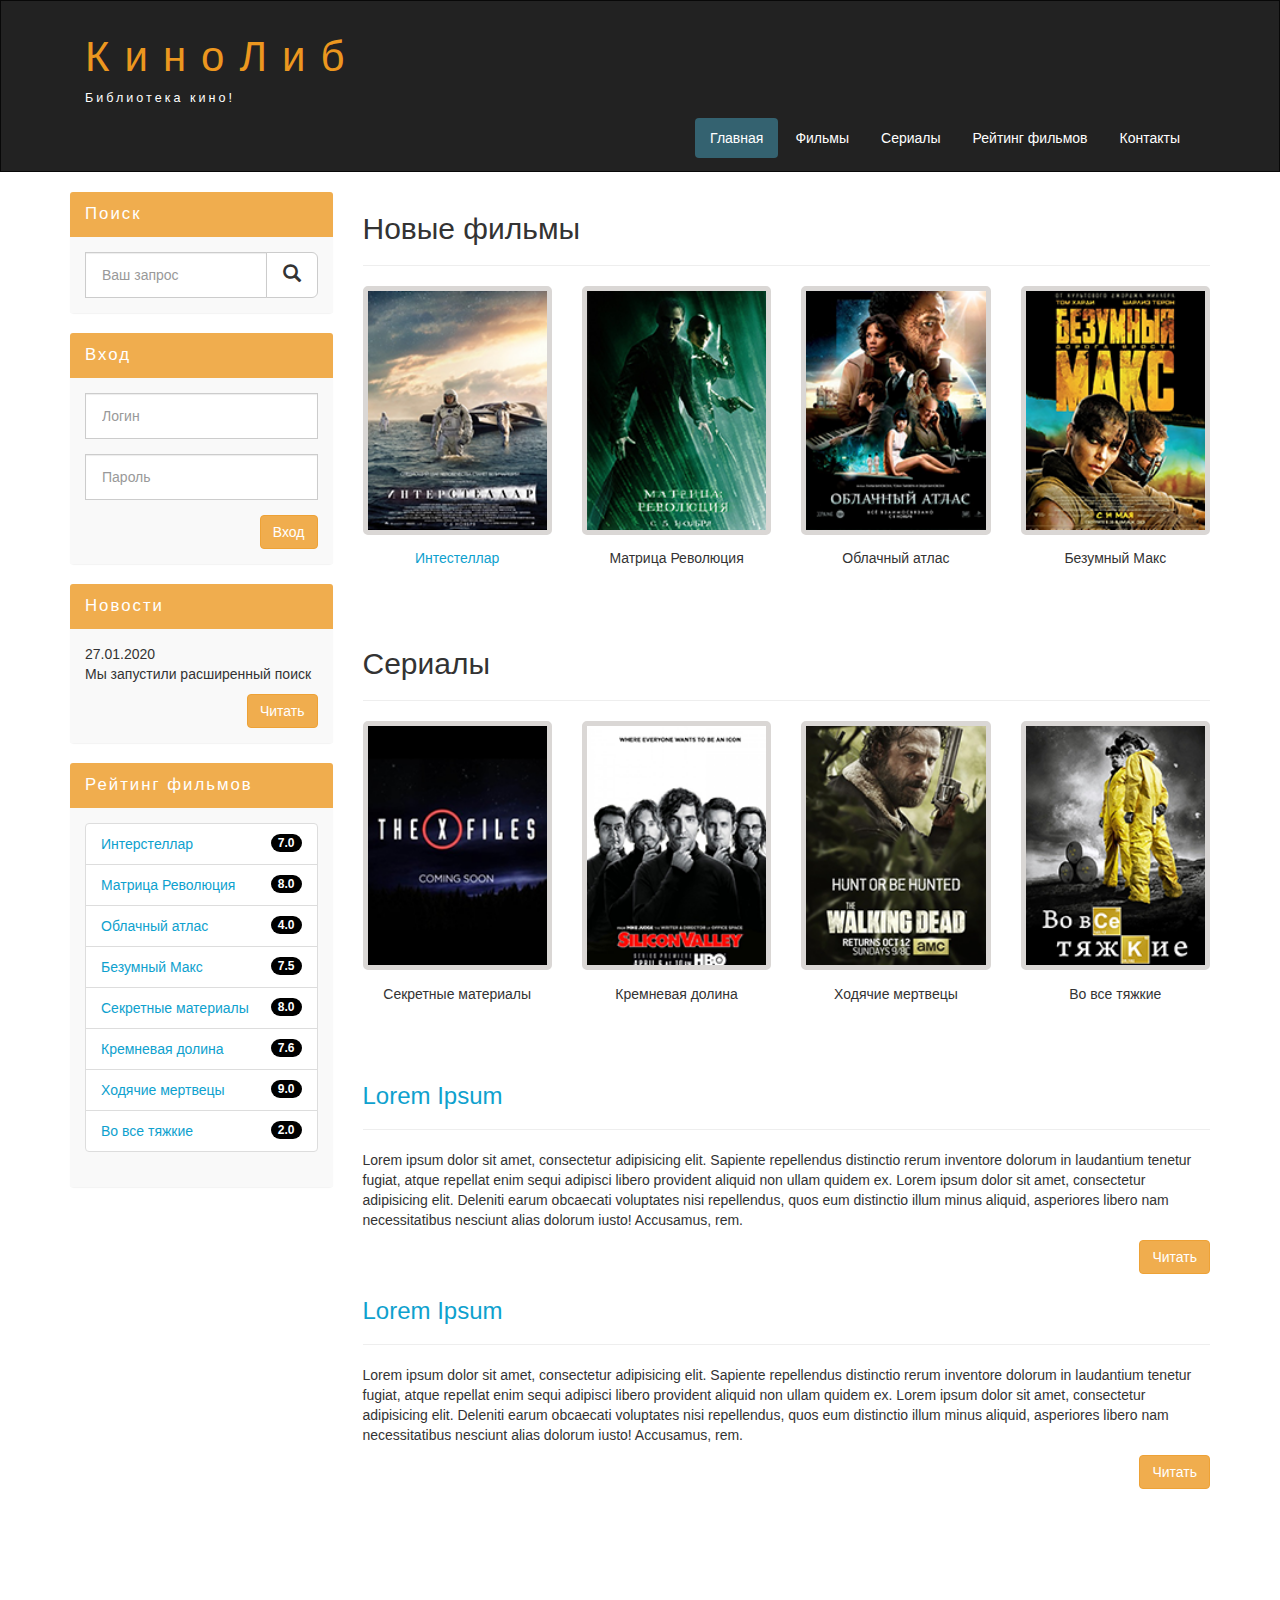
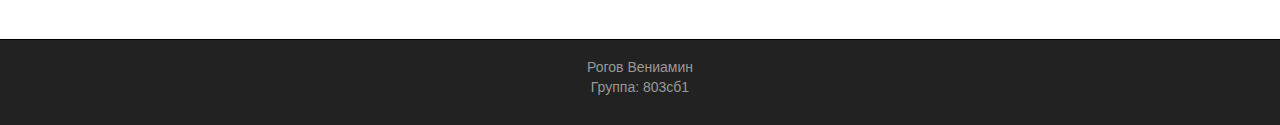
<file: index.html>
<!DOCTYPE html>
<html lang="en">

<head>
  <meta charset="utf-8">
  <meta http-equiv="X-UA-Compatible" content="IE=edge">
  <meta name="viewport" content="width=device-width, initial-scale=1">
  <!-- The above 3 meta tags *must* come first in the head; any other head content must come *after* these tags -->
  <title>КиноЛиб</title>

  <!-- Bootstrap -->
  <link href="assets/css/bootstrap.min.css" rel="stylesheet">
  <link rel="stylesheet" href="assets/css/style.css">

  <!-- HTML5 shim and Respond.js for IE8 support of HTML5 elements and media queries -->
  <!-- WARNING: Respond.js doesn't work if you view the page via file:// -->
  <!--[if lt IE 9]>
      <script src="https://oss.maxcdn.com/html5shiv/3.7.3/html5shiv.min.js"></script>
      <script src="https://oss.maxcdn.com/respond/1.4.2/respond.min.js"></script>
    <![endif]-->
</head>

<body>

  <div class="container-fluid">
    <div class="row">

      <!--Навигация по сайту-->
      <nav role="navigation" class="navbar navbar-inverse">

        <div class="container">

          <div class="navbar-header header">

            <div class="container">

              <div class="row">

                <div class="col-lg-12">

                  <h1><a href="#">КиноЛиб</a></h1>
                  <p>Библиотека кино!</p>

                </div>

              </div>

            </div>

            <button type="button" data-target="#navbarCollapse" data-toggle="collapse" class="navbar-toggle">

              <span class="sr-only">Toggle navigaation</span>
              <span class="icon-bar"></span>
              <span class="icon-bar"></span>
              <span class="icon-bar"></span>

            </button>

          </div>

          <div id="navbarCollapse" class="collapse navbar-collapse navbar-right">

            <ul class="nav nav-pills">

              <li class="active"><a href="#">Главная</a></li>
              <li><a href="#">Фильмы</a></li>
              <li><a href="#">Сериалы</a></li>
              <li><a href="#">Рейтинг фильмов</a></li>
              <li><a href="#">Контакты</a></li>

            </ul>

          </div>

        </div>

      </nav>

    </div>

  </div>

  <div class="wrapper">

    <div class="container">

      <div class="row">

        <div class="col-lg-9 col-lg-push-3">

          <form role="search" class="visible-xs">

            <div class="form-groupe">

              <div class="input-group">
                <span class="input-group-addon">@</span>
                <input type="search" class="form-control input-lg" placeholder="Ваш запрос">

                <div class="input-group-btn">
                  <button class="btn btn-default btn-lg" type="submit"><i
                      class="glyphicon glyphicon-search"></i></button>
                </div>

              </div>

            </div>

          </form>

          <h2>Новые фильмы</h2>

          <hr>

          <div class="row">
            <div class="films_block col-lg-3 col-md-3 col-sm-3 col-xs-6">

              <a href="show.html"> <img src="assets/img/inter.png" alt="Интерстеллар">
                <div class="film_label">Интестеллар</div>
              </a>

            </div>

            <div class="films_block col-lg-3 col-md-3 col-sm-3 col-xs-6">

              <img src="assets/img/matrix.png" alt="Матрица Революция">
              <div class="film_label">Матрица Революция</div>

            </div>

            <div class="films_block col-lg-3 col-md-3 col-sm-3 col-xs-6">

              <img src="assets/img/cloud.png" alt="Облачный Атлас">
              <div class="film_label">Облачный атлас</div>

            </div>

            <div class="films_block col-lg-3 col-md-3 col-sm-3 col-xs-6">

              <img src="assets/img/max.png" alt="Безумный Макс">
              <div class="film_label">Безумный Макс</div>

            </div>

          </div>

          <div class="margin-8">

            <h2>Сериалы</h2>
            <hr>

            <div class="row">

              <div class="films_block col-lg-3 col-md-3 col-sm-3 col-xs-6">

                <img src="assets/img/xfiles.png" alt="Секретные материалы">
                <div class="film_label">Секретные материалы</div>

              </div>

              <div class="films_block col-lg-3 col-md-3 col-sm-3 col-xs-6">

                <img src="assets/img/silicon.png" alt="Кремневая долина">
                <div class="film_label">Кремневая долина</div>

              </div>

              <div class="films_block col-lg-3 col-md-3 col-sm-3 col-xs-6">

                <img src="assets/img/dead.png" alt="Ходячие мертвецы">
                <div class="film_label">Ходячие мертвецы</div>

              </div>

              <div class="films_block col-lg-3 col-md-3 col-sm-3 col-xs-6">

                <img src="assets/img/breakingbad.png" alt="Во все тяжкие">
                <div class="film_label">Во все тяжкие</div>

              </div>

            </div>

          </div>

          <div class="margin-8"></div>

          <a href="#">
            <h3>Lorem Ipsum</h3>
          </a>
          <hr>
          <p>Lorem ipsum dolor sit amet, consectetur adipisicing elit. Sapiente repellendus distinctio rerum inventore
            dolorum in laudantium tenetur fugiat, atque repellat enim sequi adipisci libero provident aliquid non ullam
            quidem ex. Lorem ipsum dolor sit amet, consectetur adipisicing elit. Deleniti earum obcaecati voluptates
            nisi repellendus, quos eum distinctio illum minus aliquid, asperiores libero nam necessitatibus nesciunt
            alias dolorum iusto! Accusamus, rem.</p>

          <a href="#" class="btn btn-warning pull-right">Читать</a>

          <div class="margin-8"></div>

          <a href="#">
            <h3>Lorem Ipsum</h3>
          </a>
          <hr>
          <p>Lorem ipsum dolor sit amet, consectetur adipisicing elit. Sapiente repellendus distinctio rerum inventore
            dolorum in laudantium tenetur fugiat, atque repellat enim sequi adipisci libero provident aliquid non ullam
            quidem ex. Lorem ipsum dolor sit amet, consectetur adipisicing elit. Deleniti earum obcaecati voluptates
            nisi repellendus, quos eum distinctio illum minus aliquid, asperiores libero nam necessitatibus nesciunt
            alias dolorum iusto! Accusamus, rem.</p>

          <a href="#" class="btn btn-warning pull-right">Читать</a>

          <div class="margin-8 clear"></div>

        </div>



        <div class="col-lg-3 col-lg-pull-9">

          <div class="panel panel-info hidden-xs">

            <div class="panel-heading">

              <div class="sidebar-header">Поиск

              </div>

            </div>

            <div class="panel-body">

              <form role="search">

                <div class="form-groupe">

                  <div class="input-group">
                    <input type="search" class="form-control input-lg" placeholder="Ваш запрос">

                    <div class="input-group-btn">
                      <button class="btn btn-default btn-lg" type="submit"><i
                          class="glyphicon glyphicon-search"></i></button>
                    </div>

                  </div>

                </div>

              </form>

            </div>

          </div>


          <div class="panel panel-info">

            <div class="panel-heading">
              <div class="sidebar-header">Вход</div>
            </div>
            <div class="panel-body">

              <form role="form">
                <div class="form-group">
                  <input type="text" class="form-control input-lg" placeholder="Логин">
                </div>
                <div class="form-group">
                  <input type="password" class="form-control input-lg" placeholder="Пароль">
                </div>

                <button type="submit" class="btn btn-warning pull-right">Вход</button>

              </form>

            </div>

          </div>
          <div class="panel panel-info">
            <div class="panel-heading">
              <div class="sidebar-header">Новости</div>
            </div>
            <div class="panel-body">

              <span>27.01.2020</span>
              <p>Мы запустили расширенный поиск</p>
              <button type="submit" class="btn btn-warning pull-right">Читать</button>

            </div>

          </div>

          <div class="panel panel-info">
            <div class="panel-heading">
              <div class="sidebar-header">Рейтинг фильмов</div>
            </div>
            <div class="panel-body">

              <ul class="list-group">

                <li class="list-group-item list-group-warning">

                  <span class="badge">7.0</span>
                  <a href="#">Интерстеллар</a>

                </li>

                <li class="list-group-item list-group-warning">

                  <span class="badge">8.0</span>
                  <a href="#">Матрица Революция</a>

                </li>

                <li class="list-group-item list-group-warning">

                  <span class="badge">4.0</span>
                  <a href="#">Облачный атлас</a>

                </li>

                <li class="list-group-item list-group-warning">

                  <span class="badge">7.5</span>
                  <a href="#">Безумный Макс</a>

                </li>

                <li class="list-group-item list-group-warning">

                  <span class="badge">8.0</span>
                  <a href="#">Секретные материалы</a>

                </li>

                <li class="list-group-item list-group-warning">

                  <span class="badge">7.6</span>
                  <a href="#">Кремневая долина</a>

                </li>

                <li class="list-group-item list-group-warning">

                  <span class="badge">9.0</span>
                  <a href="#">Ходячие мертвецы</a>

                </li>

                <li class="list-group-item list-group-warning">

                  <span class="badge">2.0</span>
                  <a href="#">Во все тяжкие</a>

                </li>

              </ul>

            </div>

          </div>

        </div>

      </div>

    </div>

    <div class="clear">



    </div>

  </div>

  <footer>

    <div class="container">

      <p class="text-center"><a href="#">Рогов Вениамин <br> Группа: 803сб1</a></p>

    </div>

  </footer>

  <!-- jQuery (necessary for Bootstrap's JavaScript plugins) -->
  <script src="https://ajax.googleapis.com/ajax/libs/jquery/1.12.4/jquery.min.js"></script>
  <!-- Include all compiled plugins (below), or include individual files as needed -->
  <script src="assets/js/bootstrap.min.js"></script>
</body>

</html>
</file>
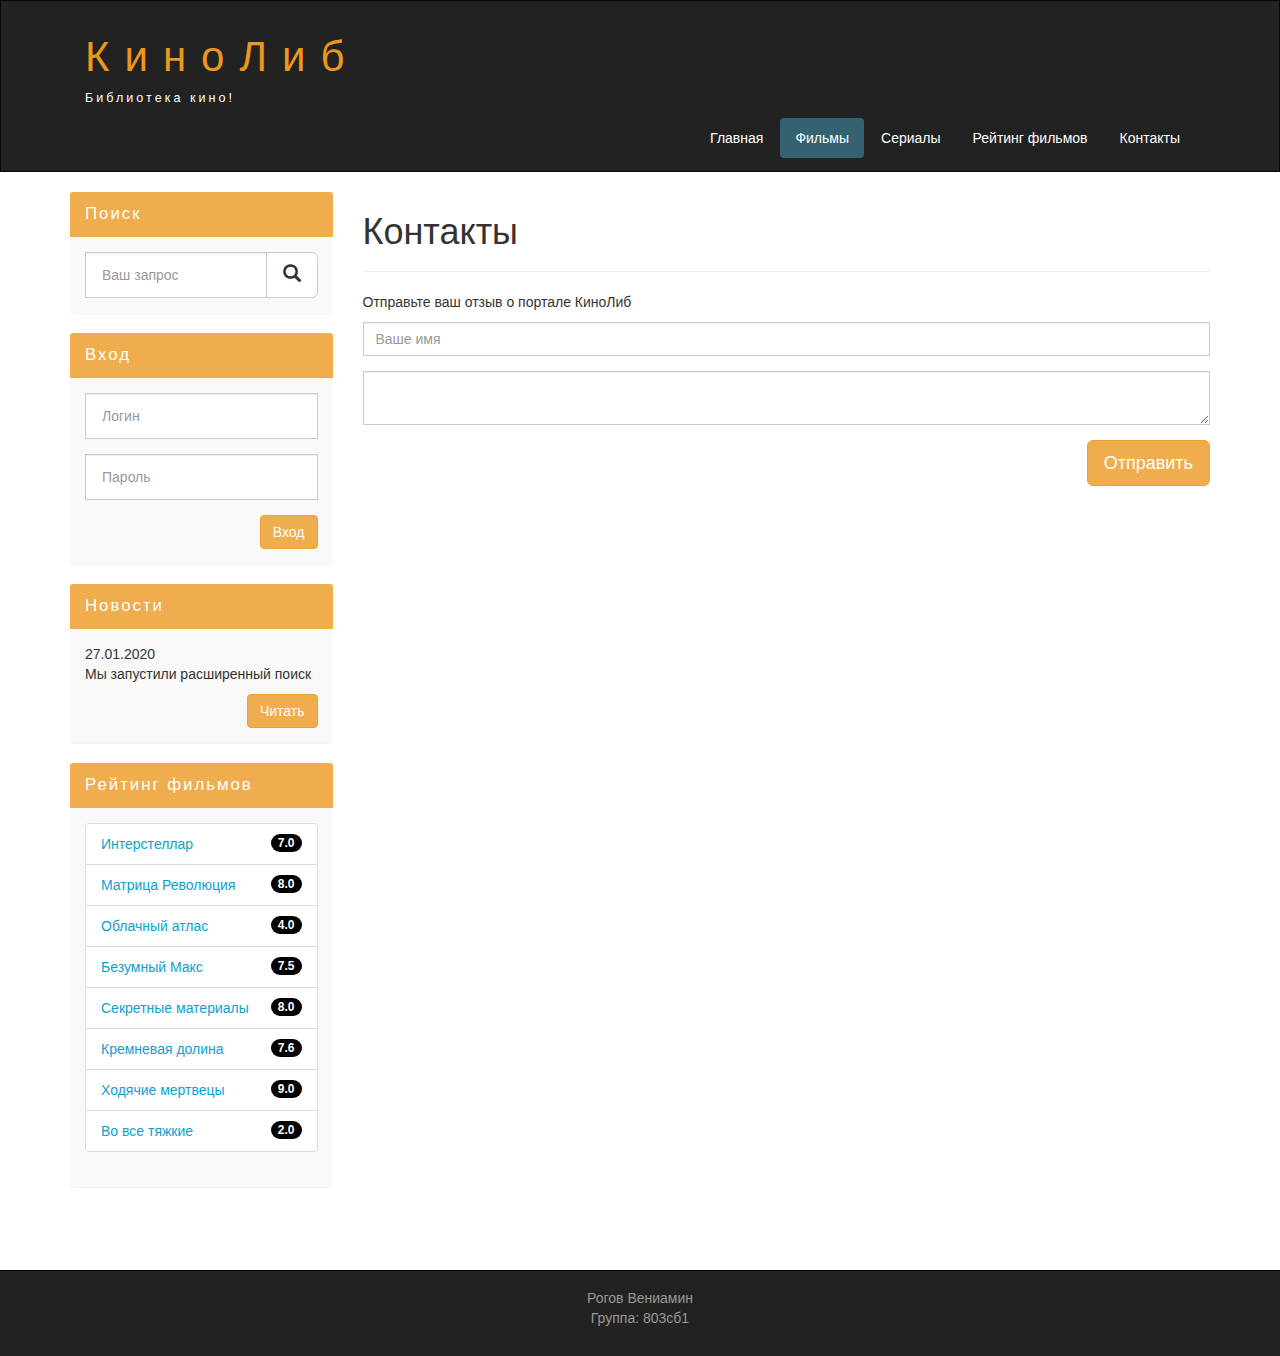
<file: contact.html>
<!DOCTYPE html>
<html lang="en">

<head>
  <meta charset="utf-8">
  <meta http-equiv="X-UA-Compatible" content="IE=edge">
  <meta name="viewport" content="width=device-width, initial-scale=1">
  <!-- The above 3 meta tags *must* come first in the head; any other head content must come *after* these tags -->
  <title>КиноЛиб</title>

  <!-- Bootstrap -->
  <link href="assets/css/bootstrap.min.css" rel="stylesheet">
  <link rel="stylesheet" href="assets/css/style.css">

  <!-- HTML5 shim and Respond.js for IE8 support of HTML5 elements and media queries -->
  <!-- WARNING: Respond.js doesn't work if you view the page via file:// -->
  <!--[if lt IE 9]>
      <script src="https://oss.maxcdn.com/html5shiv/3.7.3/html5shiv.min.js"></script>
      <script src="https://oss.maxcdn.com/respond/1.4.2/respond.min.js"></script>
    <![endif]-->
</head>

<body>

  <div class="container-fluid">
    <div class="row">

      <!--Навигация по сайту-->
      <nav role="navigation" class="navbar navbar-inverse">

        <div class="container">

          <div class="navbar-header header">

            <div class="container">

              <div class="row">

                <div class="col-lg-12">

                  <h1><a href="#">КиноЛиб</a></h1>
                  <p>Библиотека кино!</p>

                </div>

              </div>

            </div>

            <button type="button" data-target="#navbarCollapse" data-toggle="collapse" class="navbar-toggle">

              <span class="sr-only">Toggle navigaation</span>
              <span class="icon-bar"></span>
              <span class="icon-bar"></span>
              <span class="icon-bar"></span>

            </button>

          </div>

          <div id="navbarCollapse" class="collapse navbar-collapse navbar-right">

            <ul class="nav nav-pills">

              <li><a href="#">Главная</a></li>
              <li class="active"><a href="#">Фильмы</a></li>
              <li><a href="#">Сериалы</a></li>
              <li><a href="#">Рейтинг фильмов</a></li>
              <li><a href="#">Контакты</a></li>

            </ul>

          </div>

        </div>

      </nav>

    </div>

  </div>

  <div class="wrapper">

    <div class="container">

      <div class="row">

        <div class="col-lg-9 col-lg-push-3">

          <form role="search" class="visible-xs">

            <div class="form-groupe">

              <div class="input-group">
                <span class="input-group-addon">@</span>
                <input type="search" class="form-control input-lg" placeholder="Ваш запрос">

                <div class="input-group-btn">
                  <button class="btn btn-default btn-lg" type="submit"><i
                      class="glyphicon glyphicon-search"></i></button>
                </div>

              </div>

            </div>

          </form>

          <h1>Контакты</h1>
          <hr>
          <p>Отправьте ваш отзыв о портале КиноЛиб</p>

          <div class="form-group">

            <input type="text" placeholder="Ваше имя" class="form-control input-lgs">

          </div>

          <div class="form-group">

            <textarea class="form-control"></textarea>

          </div>

          <button class="btn btn-lg btn-warning pull-right">Отправить</button>

          </form>


        </div>



        <div class="col-lg-3 col-lg-pull-9">

          <div class="panel panel-info hidden-xs">

            <div class="panel-heading">

              <div class="sidebar-header">Поиск

              </div>

            </div>

            <div class="panel-body">

              <form role="search">

                <div class="form-groupe">

                  <div class="input-group">
                    <input type="search" class="form-control input-lg" placeholder="Ваш запрос">

                    <div class="input-group-btn">
                      <button class="btn btn-default btn-lg" type="submit"><i
                          class="glyphicon glyphicon-search"></i></button>
                    </div>

                  </div>

                </div>

              </form>

            </div>

          </div>


          <div class="panel panel-info">

            <div class="panel-heading">
              <div class="sidebar-header">Вход</div>
            </div>
            <div class="panel-body">

              <form role="form">
                <div class="form-group">
                  <input type="text" class="form-control input-lg" placeholder="Логин">
                </div>
                <div class="form-group">
                  <input type="password" class="form-control input-lg" placeholder="Пароль">
                </div>

                <button type="submit" class="btn btn-warning pull-right">Вход</button>

              </form>

            </div>

          </div>
          <div class="panel panel-info">
            <div class="panel-heading">
              <div class="sidebar-header">Новости</div>
            </div>
            <div class="panel-body">

              <span>27.01.2020</span>
              <p>Мы запустили расширенный поиск</p>
              <button type="submit" class="btn btn-warning pull-right">Читать</button>

            </div>

          </div>

          <div class="panel panel-info">
            <div class="panel-heading">
              <div class="sidebar-header">Рейтинг фильмов</div>
            </div>
            <div class="panel-body">

              <ul class="list-group">

                <li class="list-group-item list-group-warning">

                  <span class="badge">7.0</span>
                  <a href="#">Интерстеллар</a>

                </li>

                <li class="list-group-item list-group-warning">

                  <span class="badge">8.0</span>
                  <a href="#">Матрица Революция</a>

                </li>

                <li class="list-group-item list-group-warning">

                  <span class="badge">4.0</span>
                  <a href="#">Облачный атлас</a>

                </li>

                <li class="list-group-item list-group-warning">

                  <span class="badge">7.5</span>
                  <a href="#">Безумный Макс</a>

                </li>

                <li class="list-group-item list-group-warning">

                  <span class="badge">8.0</span>
                  <a href="#">Секретные материалы</a>

                </li>

                <li class="list-group-item list-group-warning">

                  <span class="badge">7.6</span>
                  <a href="#">Кремневая долина</a>

                </li>

                <li class="list-group-item list-group-warning">

                  <span class="badge">9.0</span>
                  <a href="#">Ходячие мертвецы</a>

                </li>

                <li class="list-group-item list-group-warning">

                  <span class="badge">2.0</span>
                  <a href="#">Во все тяжкие</a>

                </li>

              </ul>

            </div>

          </div>

        </div>

      </div>

    </div>

    <div class="clear">



    </div>

  </div>

  <footer>

    <div class="container">

      <p class="text-center"><a href="#">Рогов Вениамин <br> Группа: 803сб1</a></p>

    </div>

  </footer>

  <!-- jQuery (necessary for Bootstrap's JavaScript plugins) -->
  <script src="https://ajax.googleapis.com/ajax/libs/jquery/1.12.4/jquery.min.js"></script>
  <!-- Include all compiled plugins (below), or include individual files as needed -->
  <script src="assets/js/bootstrap.min.js"></script>
</body>

</html>
</file>
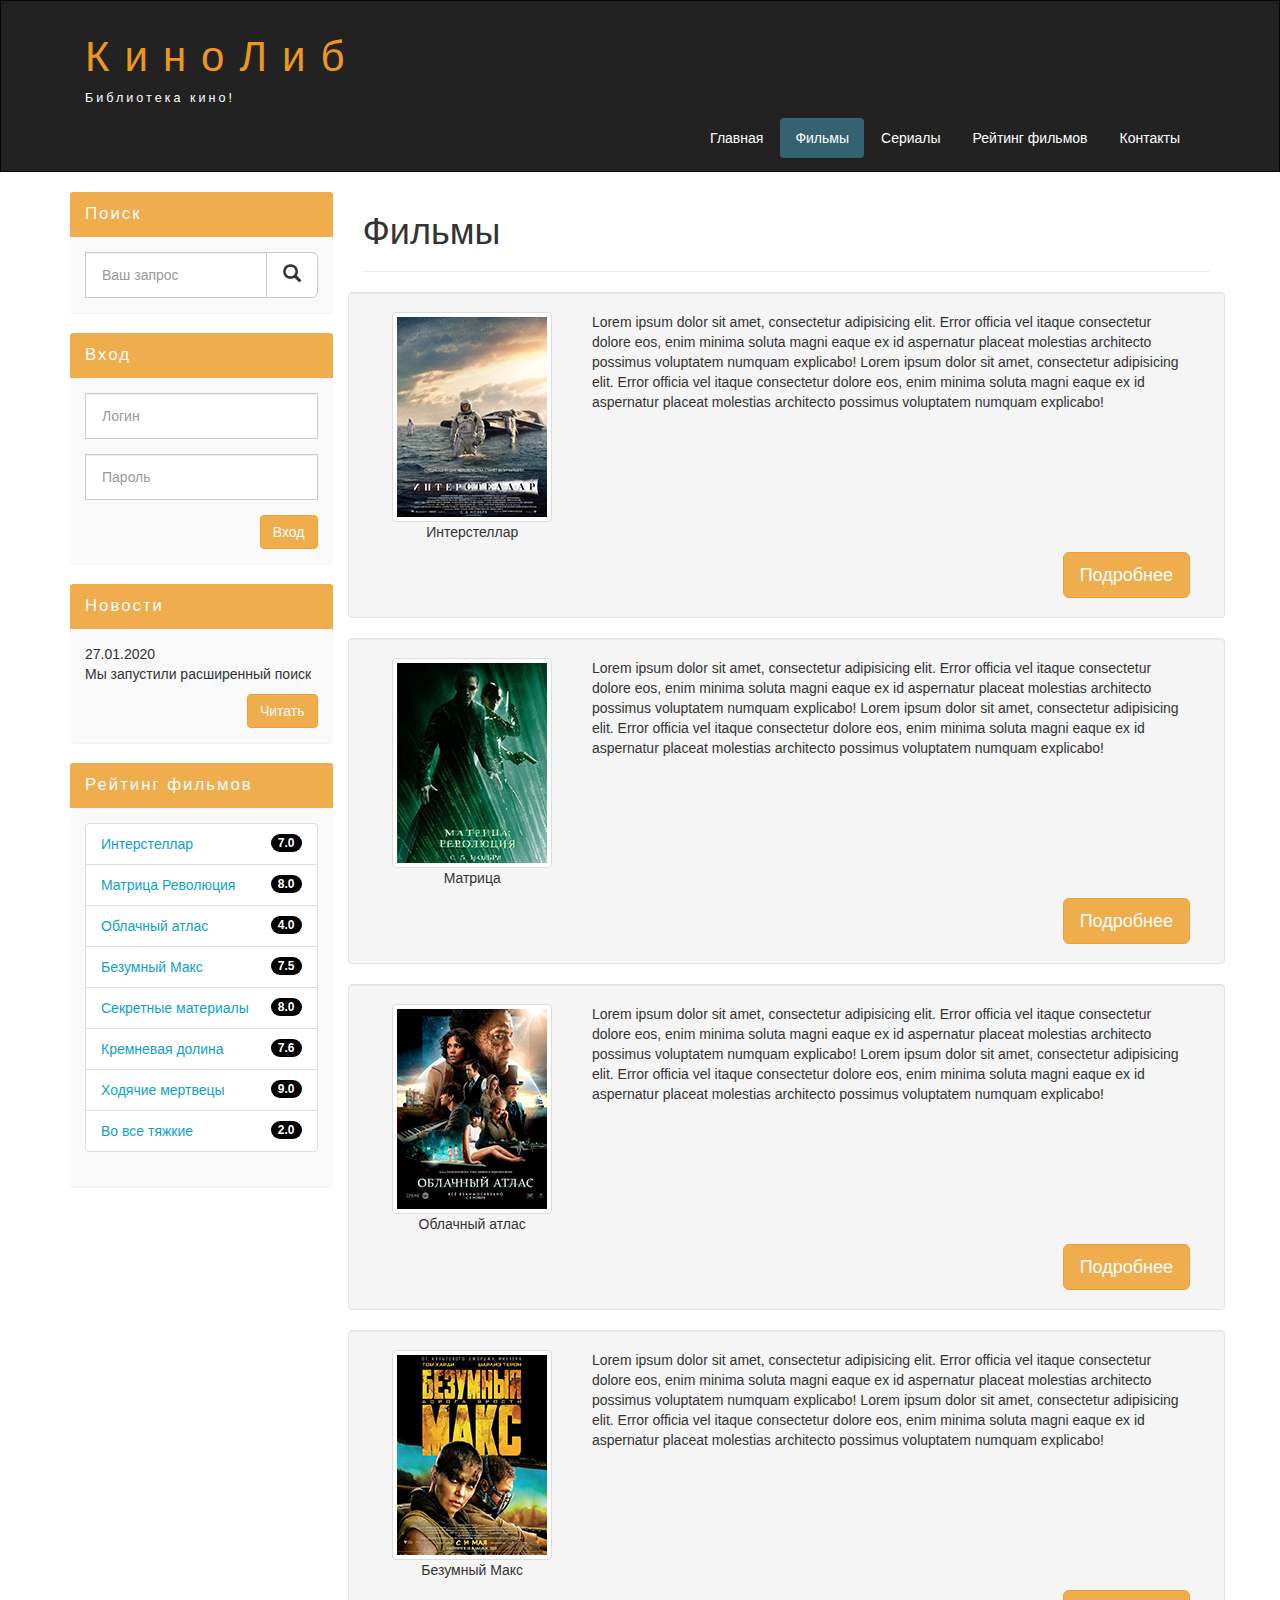
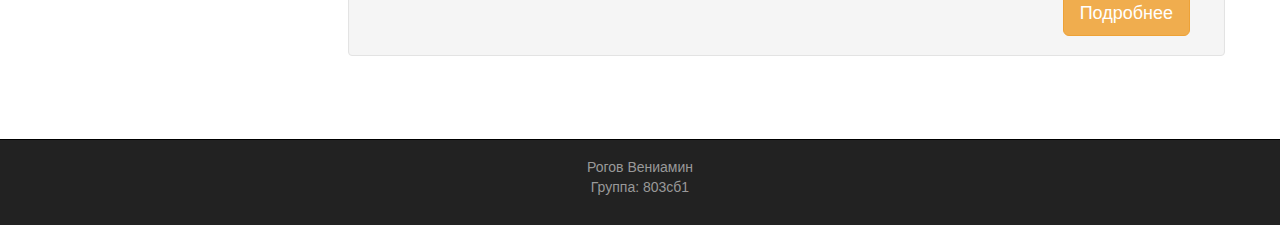
<file: films.html>
<!DOCTYPE html>
<html lang="en">

<head>
  <meta charset="utf-8">
  <meta http-equiv="X-UA-Compatible" content="IE=edge">
  <meta name="viewport" content="width=device-width, initial-scale=1">
  <!-- The above 3 meta tags *must* come first in the head; any other head content must come *after* these tags -->
  <title>КиноЛиб</title>

  <!-- Bootstrap -->
  <link href="assets/css/bootstrap.min.css" rel="stylesheet">
  <link rel="stylesheet" href="assets/css/style.css">

  <!-- HTML5 shim and Respond.js for IE8 support of HTML5 elements and media queries -->
  <!-- WARNING: Respond.js doesn't work if you view the page via file:// -->
  <!--[if lt IE 9]>
      <script src="https://oss.maxcdn.com/html5shiv/3.7.3/html5shiv.min.js"></script>
      <script src="https://oss.maxcdn.com/respond/1.4.2/respond.min.js"></script>
    <![endif]-->
</head>

<body>

  <div class="container-fluid">
    <div class="row">

      <!--Навигация по сайту-->
      <nav role="navigation" class="navbar navbar-inverse">

        <div class="container">

          <div class="navbar-header header">

            <div class="container">

              <div class="row">

                <div class="col-lg-12">

                  <h1><a href="#">КиноЛиб</a></h1>
                  <p>Библиотека кино!</p>

                </div>

              </div>

            </div>

            <button type="button" data-target="#navbarCollapse" data-toggle="collapse" class="navbar-toggle">

              <span class="sr-only">Toggle navigaation</span>
              <span class="icon-bar"></span>
              <span class="icon-bar"></span>
              <span class="icon-bar"></span>

            </button>

          </div>

          <div id="navbarCollapse" class="collapse navbar-collapse navbar-right">

            <ul class="nav nav-pills">

              <li><a href="#">Главная</a></li>
              <li class="active"><a href="#">Фильмы</a></li>
              <li><a href="#">Сериалы</a></li>
              <li><a href="#">Рейтинг фильмов</a></li>
              <li><a href="#">Контакты</a></li>

            </ul>

          </div>

        </div>

      </nav>

    </div>

  </div>

  <div class="wrapper">

    <div class="container">

      <div class="row">

        <div class="col-lg-9 col-lg-push-3">

          <form role="search" class="visible-xs">

            <div class="form-groupe">

              <div class="input-group">
                <span class="input-group-addon">@</span>
                <input type="search" class="form-control input-lg" placeholder="Ваш запрос">

                <div class="input-group-btn">
                  <button class="btn btn-default btn-lg" type="submit"><i
                      class="glyphicon glyphicon-search"></i></button>
                </div>

              </div>

            </div>

          </form>

          <h1>Фильмы</h1>
          <hr>

          <div class="row">
            <div class="well clearfix">
              <div class="col-lg-3 col-md-2 text-center">
                <img class="img-thumbnail" src="assets/img/inter.png" alt="Интерстеллар">
                <p>Интерстеллар</p>
              </div>
              <div class="col-lg-9 col-md-10">
                <p>
                  Lorem ipsum dolor sit amet, consectetur adipisicing elit. Error officia vel itaque consectetur dolore
                  eos, enim minima soluta magni eaque ex id aspernatur placeat molestias architecto possimus voluptatem
                  numquam explicabo!
                  Lorem ipsum dolor sit amet, consectetur adipisicing elit. Error officia vel itaque consectetur dolore
                  eos, enim minima soluta magni eaque ex id aspernatur placeat molestias architecto possimus voluptatem
                  numquam explicabo!
                </p>
              </div>
              <div class="col-lg-12">
                <a href="" class="btn btn-lg btn-warning pull-right">Подробнее</a>
              </div>
            </div>
          </div>

          <div class="row">
            <div class="well clearfix">
              <div class="col-lg-3 col-md-2 text-center">
                <img class="img-thumbnail" src="assets/img/matrix.png" alt="Матрица">
                <p>Матрица</p>
              </div>
              <div class="col-lg-9 col-md-10">
                <p>
                  Lorem ipsum dolor sit amet, consectetur adipisicing elit. Error officia vel itaque consectetur dolore
                  eos, enim minima soluta magni eaque ex id aspernatur placeat molestias architecto possimus voluptatem
                  numquam explicabo!
                  Lorem ipsum dolor sit amet, consectetur adipisicing elit. Error officia vel itaque consectetur dolore
                  eos, enim minima soluta magni eaque ex id aspernatur placeat molestias architecto possimus voluptatem
                  numquam explicabo!
                </p>
              </div>
              <div class="col-lg-12">
                <a href="" class="btn btn-lg btn-warning pull-right">Подробнее</a>
              </div>
            </div>
          </div>

          <div class="row">
            <div class="well clearfix">
              <div class="col-lg-3 col-md-2 text-center">
                <img class="img-thumbnail" src="assets/img/cloud.png" alt="Облачный атлас">
                <p>Облачный атлас</p>
              </div>
              <div class="col-lg-9 col-md-10">
                <p>
                  Lorem ipsum dolor sit amet, consectetur adipisicing elit. Error officia vel itaque consectetur dolore
                  eos, enim minima soluta magni eaque ex id aspernatur placeat molestias architecto possimus voluptatem
                  numquam explicabo!
                  Lorem ipsum dolor sit amet, consectetur adipisicing elit. Error officia vel itaque consectetur dolore
                  eos, enim minima soluta magni eaque ex id aspernatur placeat molestias architecto possimus voluptatem
                  numquam explicabo!
                </p>
              </div>
              <div class="col-lg-12">
                <a href="" class="btn btn-lg btn-warning pull-right">Подробнее</a>
              </div>
            </div>
          </div>

          <div class="row">
            <div class="well clearfix">
              <div class="col-lg-3 col-md-2 text-center">
                <img class="img-thumbnail" src="assets/img/max.png" alt="Безумный Макс">
                <p>Безумный Макс</p>
              </div>
              <div class="col-lg-9 col-md-10">
                <p>
                  Lorem ipsum dolor sit amet, consectetur adipisicing elit. Error officia vel itaque consectetur dolore
                  eos, enim minima soluta magni eaque ex id aspernatur placeat molestias architecto possimus voluptatem
                  numquam explicabo!
                  Lorem ipsum dolor sit amet, consectetur adipisicing elit. Error officia vel itaque consectetur dolore
                  eos, enim minima soluta magni eaque ex id aspernatur placeat molestias architecto possimus voluptatem
                  numquam explicabo!
                </p>
              </div>
              <div class="col-lg-12">
                <a href="" class="btn btn-lg btn-warning pull-right">Подробнее</a>
              </div>
            </div>
          </div>

        </div>

        <div class="col-lg-3 col-lg-pull-9">

          <div class="panel panel-info hidden-xs">

            <div class="panel-heading">

              <div class="sidebar-header">Поиск

              </div>

            </div>

            <div class="panel-body">

              <form role="search">

                <div class="form-groupe">

                  <div class="input-group">
                    <input type="search" class="form-control input-lg" placeholder="Ваш запрос">

                    <div class="input-group-btn">
                      <button class="btn btn-default btn-lg" type="submit"><i
                          class="glyphicon glyphicon-search"></i></button>
                    </div>

                  </div>

                </div>

              </form>

            </div>

          </div>


          <div class="panel panel-info">

            <div class="panel-heading">
              <div class="sidebar-header">Вход</div>
            </div>
            <div class="panel-body">

              <form role="form">
                <div class="form-group">
                  <input type="text" class="form-control input-lg" placeholder="Логин">
                </div>
                <div class="form-group">
                  <input type="password" class="form-control input-lg" placeholder="Пароль">
                </div>

                <button type="submit" class="btn btn-warning pull-right">Вход</button>

              </form>

            </div>

          </div>
          <div class="panel panel-info">
            <div class="panel-heading">
              <div class="sidebar-header">Новости</div>
            </div>
            <div class="panel-body">

              <span>27.01.2020</span>
              <p>Мы запустили расширенный поиск</p>
              <button type="submit" class="btn btn-warning pull-right">Читать</button>

            </div>

          </div>

          <div class="panel panel-info">
            <div class="panel-heading">
              <div class="sidebar-header">Рейтинг фильмов</div>
            </div>
            <div class="panel-body">

              <ul class="list-group">

                <li class="list-group-item list-group-warning">

                  <span class="badge">7.0</span>
                  <a href="#">Интерстеллар</a>

                </li>

                <li class="list-group-item list-group-warning">

                  <span class="badge">8.0</span>
                  <a href="#">Матрица Революция</a>

                </li>

                <li class="list-group-item list-group-warning">

                  <span class="badge">4.0</span>
                  <a href="#">Облачный атлас</a>

                </li>

                <li class="list-group-item list-group-warning">

                  <span class="badge">7.5</span>
                  <a href="#">Безумный Макс</a>

                </li>

                <li class="list-group-item list-group-warning">

                  <span class="badge">8.0</span>
                  <a href="#">Секретные материалы</a>

                </li>

                <li class="list-group-item list-group-warning">

                  <span class="badge">7.6</span>
                  <a href="#">Кремневая долина</a>

                </li>

                <li class="list-group-item list-group-warning">

                  <span class="badge">9.0</span>
                  <a href="#">Ходячие мертвецы</a>

                </li>

                <li class="list-group-item list-group-warning">

                  <span class="badge">2.0</span>
                  <a href="#">Во все тяжкие</a>

                </li>

              </ul>

            </div>

          </div>

        </div>

      </div>

    </div>

    <div class="clear">



    </div>

  </div>

  <footer>

    <div class="container">

      <p class="text-center"><a href="#">Рогов Вениамин <br> Группа: 803сб1</a></p>

    </div>

  </footer>

  <!-- jQuery (necessary for Bootstrap's JavaScript plugins) -->
  <script src="https://ajax.googleapis.com/ajax/libs/jquery/1.12.4/jquery.min.js"></script>
  <!-- Include all compiled plugins (below), or include individual files as needed -->
  <script src="assets/js/bootstrap.min.js"></script>
</body>

</html>
</file>
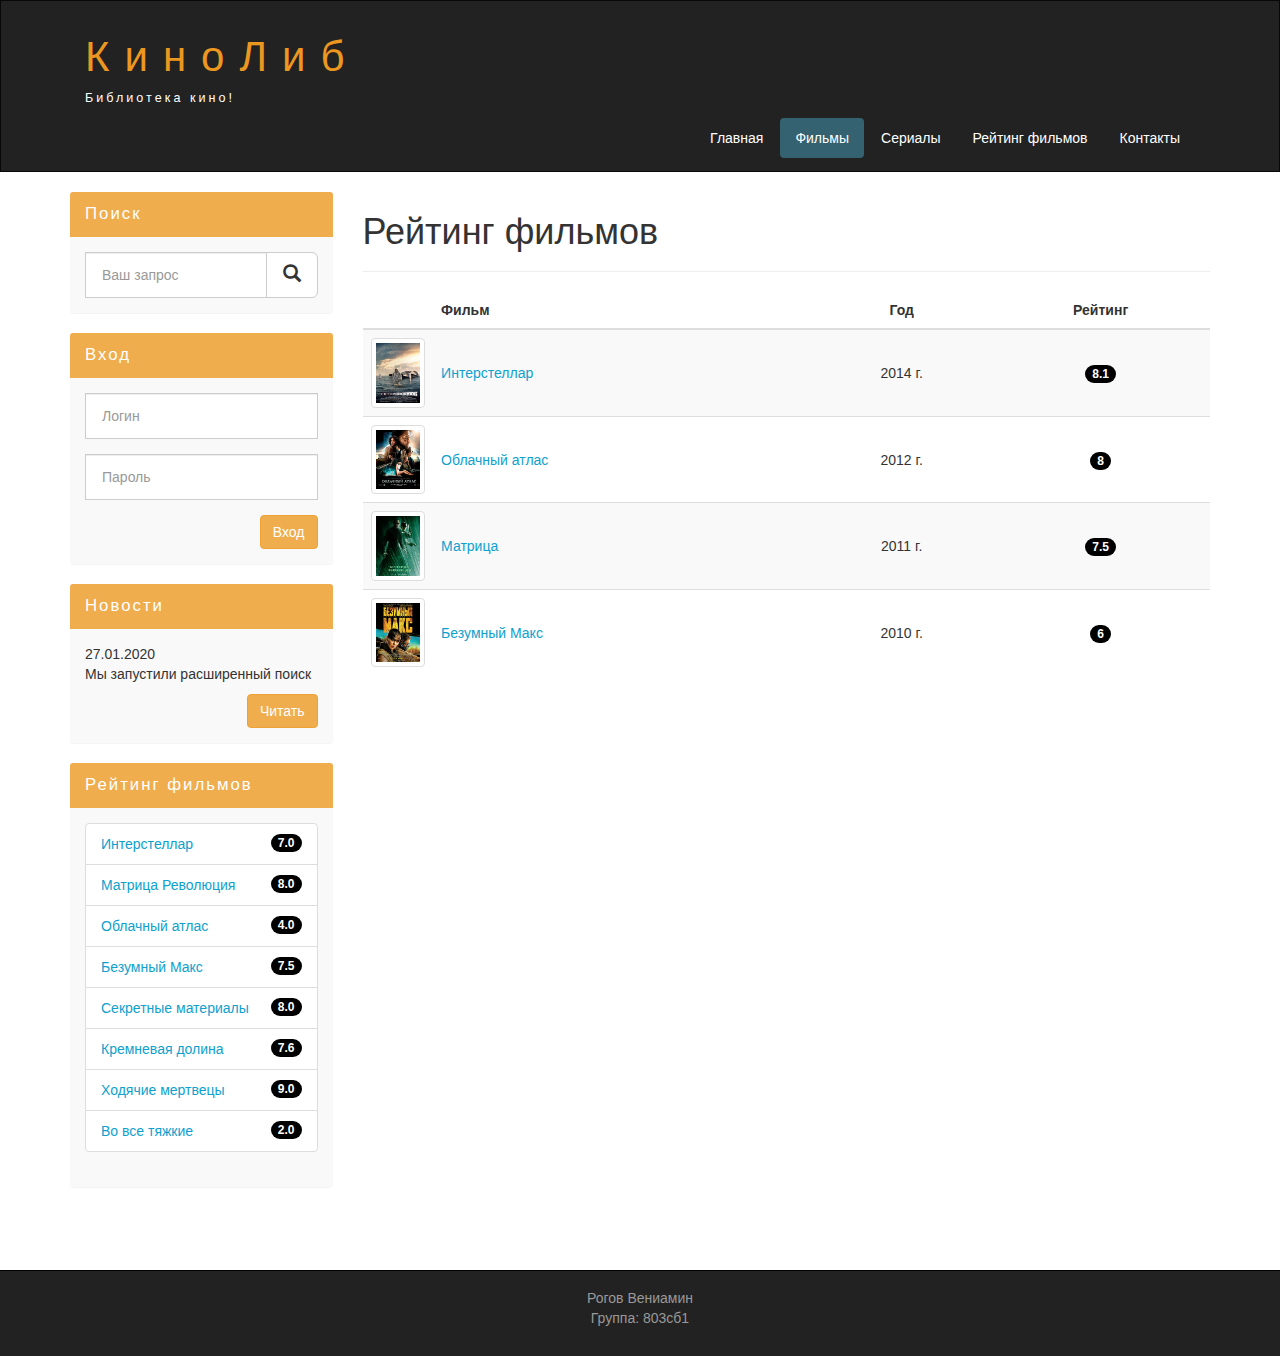
<file: raiting.html>
<!DOCTYPE html>
<html lang="en">

<head>
  <meta charset="utf-8">
  <meta http-equiv="X-UA-Compatible" content="IE=edge">
  <meta name="viewport" content="width=device-width, initial-scale=1">
  <!-- The above 3 meta tags *must* come first in the head; any other head content must come *after* these tags -->
  <title>КиноЛиб</title>

  <!-- Bootstrap -->
  <link href="assets/css/bootstrap.min.css" rel="stylesheet">
  <link rel="stylesheet" href="assets/css/style.css">

  <!-- HTML5 shim and Respond.js for IE8 support of HTML5 elements and media queries -->
  <!-- WARNING: Respond.js doesn't work if you view the page via file:// -->
  <!--[if lt IE 9]>
	  <script src="https://oss.maxcdn.com/html5shiv/3.7.3/html5shiv.min.js"></script>
	  <script src="https://oss.maxcdn.com/respond/1.4.2/respond.min.js"></script>
	<![endif]-->
</head>

<body>

  <div class="container-fluid">
    <div class="row">

      <!--Навигация по сайту-->
      <nav role="navigation" class="navbar navbar-inverse">

        <div class="container">

          <div class="navbar-header header">

            <div class="container">

              <div class="row">

                <div class="col-lg-12">

                  <h1><a href="#">КиноЛиб</a></h1>
                  <p>Библиотека кино!</p>

                </div>

              </div>

            </div>

            <button type="button" data-target="#navbarCollapse" data-toggle="collapse" class="navbar-toggle">

              <span class="sr-only">Toggle navigaation</span>
              <span class="icon-bar"></span>
              <span class="icon-bar"></span>
              <span class="icon-bar"></span>

            </button>

          </div>

          <div id="navbarCollapse" class="collapse navbar-collapse navbar-right">

            <ul class="nav nav-pills">

              <li><a href="#">Главная</a></li>
              <li class="active"><a href="#">Фильмы</a></li>
              <li><a href="#">Сериалы</a></li>
              <li><a href="#">Рейтинг фильмов</a></li>
              <li><a href="#">Контакты</a></li>

            </ul>

          </div>

        </div>

      </nav>

    </div>

  </div>

  <div class="wrapper">

    <div class="container">

      <div class="row">

        <div class="col-lg-9 col-lg-push-3">

          <form role="search" class="visible-xs">

            <div class="form-groupe">

              <div class="input-group">
                <span class="input-group-addon">@</span>
                <input type="search" class="form-control input-lg" placeholder="Ваш запрос">

                <div class="input-group-btn">
                  <button class="btn btn-default btn-lg" type="submit"><i
                      class="glyphicon glyphicon-search"></i></button>
                </div>

              </div>

            </div>

          </form>

          <h1>Рейтинг фильмов</h1>
          <hr>
          <table class="table table-striped">
            <thead>
              <tr>
                <th></th>
                <th>Фильм</th>
                <th class="text-center">Год</th>
                <th class="text-center">Рейтинг</th>
              </tr>
            </thead>
            <tbody>
              <tr>
                <td class="col-lg-1 col-md-1 col-xs-2"><img class="img-responsive img-thumbnail"
                    src="assets/img/inter.png" alt="Интерстеллар"></td>
                <td class="vert-align"><a href="#">Интерстеллар</a></td>
                <td class="text-center vert-align">2014 г.</td>
                <td class="text-center vert-align"><span class="badge">8.1</span></td>
              </tr>

              <tr>
                <td class="col-lg-1 col-md-1 col-xs-2"><img class="img-responsive img-thumbnail"
                    src="assets/img/cloud.png" alt="Облачный атлас"></td>
                <td class="vert-align"><a href="#">Облачный атлас</a></td>
                <td class="text-center vert-align">2012 г.</td>
                <td class="text-center vert-align"><span class="badge">8</span></td>
              </tr>
              <tr>
                <td class="col-lg-1 col-md-1 col-xs-2"><img class="img-responsive img-thumbnail"
                    src="assets/img/matrix.png" alt="Матрица"></td>
                <td class="vert-align"><a href="#">Матрица</a></td>
                <td class="text-center vert-align">2011 г.</td>
                <td class="text-center vert-align"><span class="badge">7.5</span></td>
              </tr>
              <tr>
                <td class="col-lg-1 col-md-1 col-xs-2"><img class="img-responsive img-thumbnail"
                    src="assets/img/max.png" alt="Безумный Макс"></td>
                <td class="vert-align"><a href="#">Безумный Макс</a></td>
                <td class="text-center vert-align">2010 г.</td>
                <td class="text-center vert-align"><span class="badge">6</span></td>
              </tr>
            </tbody>
          </table>
        </div>



        <div class="col-lg-3 col-lg-pull-9">

          <div class="panel panel-info hidden-xs">

            <div class="panel-heading">

              <div class="sidebar-header">Поиск

              </div>

            </div>

            <div class="panel-body">

              <form role="search">

                <div class="form-groupe">

                  <div class="input-group">
                    <input type="search" class="form-control input-lg" placeholder="Ваш запрос">

                    <div class="input-group-btn">
                      <button class="btn btn-default btn-lg" type="submit"><i
                          class="glyphicon glyphicon-search"></i></button>
                    </div>

                  </div>

                </div>

              </form>

            </div>

          </div>


          <div class="panel panel-info">

            <div class="panel-heading">
              <div class="sidebar-header">Вход</div>
            </div>
            <div class="panel-body">

              <form role="form">
                <div class="form-group">
                  <input type="text" class="form-control input-lg" placeholder="Логин">
                </div>
                <div class="form-group">
                  <input type="password" class="form-control input-lg" placeholder="Пароль">
                </div>

                <button type="submit" class="btn btn-warning pull-right">Вход</button>

              </form>

            </div>

          </div>
          <div class="panel panel-info">
            <div class="panel-heading">
              <div class="sidebar-header">Новости</div>
            </div>
            <div class="panel-body">

              <span>27.01.2020</span>
              <p>Мы запустили расширенный поиск</p>
              <button type="submit" class="btn btn-warning pull-right">Читать</button>

            </div>

          </div>

          <div class="panel panel-info">
            <div class="panel-heading">
              <div class="sidebar-header">Рейтинг фильмов</div>
            </div>
            <div class="panel-body">

              <ul class="list-group">

                <li class="list-group-item list-group-warning">

                  <span class="badge">7.0</span>
                  <a href="#">Интерстеллар</a>

                </li>

                <li class="list-group-item list-group-warning">

                  <span class="badge">8.0</span>
                  <a href="#">Матрица Революция</a>

                </li>

                <li class="list-group-item list-group-warning">

                  <span class="badge">4.0</span>
                  <a href="#">Облачный атлас</a>

                </li>

                <li class="list-group-item list-group-warning">

                  <span class="badge">7.5</span>
                  <a href="#">Безумный Макс</a>

                </li>

                <li class="list-group-item list-group-warning">

                  <span class="badge">8.0</span>
                  <a href="#">Секретные материалы</a>

                </li>

                <li class="list-group-item list-group-warning">

                  <span class="badge">7.6</span>
                  <a href="#">Кремневая долина</a>

                </li>

                <li class="list-group-item list-group-warning">

                  <span class="badge">9.0</span>
                  <a href="#">Ходячие мертвецы</a>

                </li>

                <li class="list-group-item list-group-warning">

                  <span class="badge">2.0</span>
                  <a href="#">Во все тяжкие</a>

                </li>

              </ul>

            </div>

          </div>

        </div>

      </div>

    </div>

    <div class="clear">



    </div>

  </div>

  <footer>

    <div class="container">

      <p class="text-center"><a href="#">Рогов Вениамин <br> Группа: 803сб1</a></p>

    </div>

  </footer>

  <!-- jQuery (necessary for Bootstrap's JavaScript plugins) -->
  <script src="https://ajax.googleapis.com/ajax/libs/jquery/1.12.4/jquery.min.js"></script>
  <!-- Include all compiled plugins (below), or include individual files as needed -->
  <script src="assets/js/bootstrap.min.js"></script>
</body>

</html>
</file>
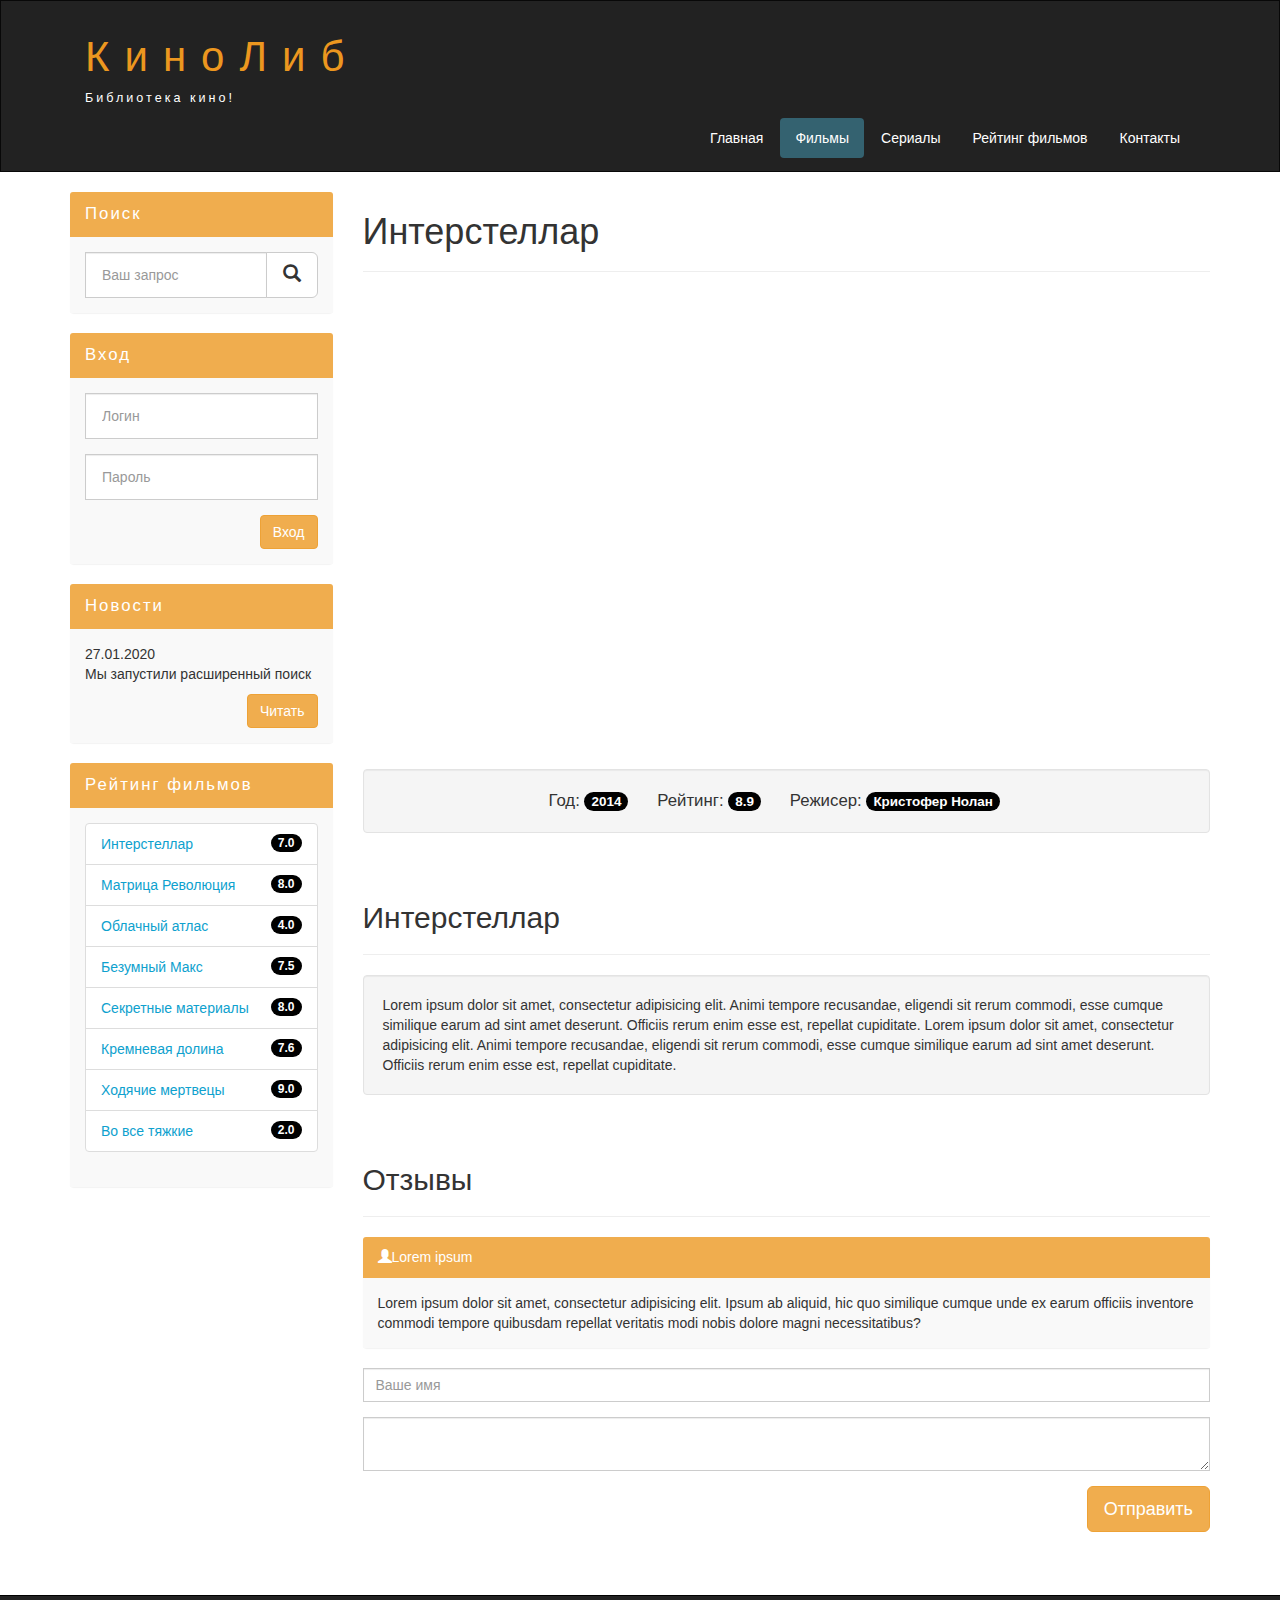
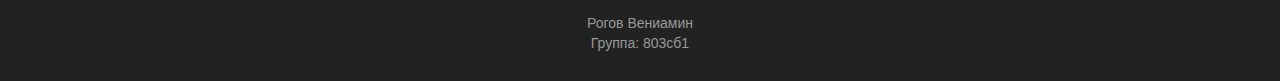
<file: show.html>
<!DOCTYPE html>
<html lang="en">

<head>
  <meta charset="utf-8">
  <meta http-equiv="X-UA-Compatible" content="IE=edge">
  <meta name="viewport" content="width=device-width, initial-scale=1">
  <!-- The above 3 meta tags *must* come first in the head; any other head content must come *after* these tags -->
  <title>КиноЛиб</title>

  <!-- Bootstrap -->
  <link href="assets/css/bootstrap.min.css" rel="stylesheet">
  <link rel="stylesheet" href="assets/css/style.css">

  <!-- HTML5 shim and Respond.js for IE8 support of HTML5 elements and media queries -->
  <!-- WARNING: Respond.js doesn't work if you view the page via file:// -->
  <!--[if lt IE 9]>
      <script src="https://oss.maxcdn.com/html5shiv/3.7.3/html5shiv.min.js"></script>
      <script src="https://oss.maxcdn.com/respond/1.4.2/respond.min.js"></script>
    <![endif]-->
</head>

<body>

  <div class="container-fluid">
    <div class="row">

      <!--Навигация по сайту-->
      <nav role="navigation" class="navbar navbar-inverse">

        <div class="container">

          <div class="navbar-header header">

            <div class="container">

              <div class="row">

                <div class="col-lg-12">

                  <h1><a href="#">КиноЛиб</a></h1>
                  <p>Библиотека кино!</p>

                </div>

              </div>

            </div>

            <button type="button" data-target="#navbarCollapse" data-toggle="collapse" class="navbar-toggle">

              <span class="sr-only">Toggle navigaation</span>
              <span class="icon-bar"></span>
              <span class="icon-bar"></span>
              <span class="icon-bar"></span>

            </button>

          </div>

          <div id="navbarCollapse" class="collapse navbar-collapse navbar-right">

            <ul class="nav nav-pills">

              <li><a href="#">Главная</a></li>
              <li class="active"><a href="#">Фильмы</a></li>
              <li><a href="#">Сериалы</a></li>
              <li><a href="#">Рейтинг фильмов</a></li>
              <li><a href="#">Контакты</a></li>

            </ul>

          </div>

        </div>

      </nav>

    </div>

  </div>

  <div class="wrapper">

    <div class="container">

      <div class="row">

        <div class="col-lg-9 col-lg-push-3">

          <form role="search" class="visible-xs">

            <div class="form-groupe">

              <div class="input-group">
                <span class="input-group-addon">@</span>
                <input type="search" class="form-control input-lg" placeholder="Ваш запрос">

                <div class="input-group-btn">
                  <button class="btn btn-default btn-lg" type="submit"><i
                      class="glyphicon glyphicon-search"></i></button>
                </div>

              </div>

            </div>

          </form>

          <h1>Интерстеллар</h1>
          <hr>

          <div class="embed-responsive embed-responsive-16by9">

            <iframe class="embed-responsive-item" src="https://www.youtube.com/embed/qcPfI0y7wRU" frameborder="0"
              allow="accelerometer; autoplay; encrypted-media; gyroscope; picture-in-picture" allowfullscreen></iframe>

          </div>
          <div class="well info-block text-center">

            Год: <span class="badge">2014</span>
            Рейтинг: <span class="badge">8.9</span>
            Режисер: <span class="badge">Кристофер Нолан</span>

          </div>

          <div class="margin-8"></div>

          <h2>Интерстеллар</h2>
          <hr>

          <div class="well">
            Lorem ipsum dolor sit amet, consectetur adipisicing elit. Animi tempore recusandae, eligendi sit rerum
            commodi, esse cumque similique earum ad sint amet deserunt. Officiis rerum enim esse est, repellat
            cupiditate.
            Lorem ipsum dolor sit amet, consectetur adipisicing elit. Animi tempore recusandae, eligendi sit rerum
            commodi, esse cumque similique earum ad sint amet deserunt. Officiis rerum enim esse est, repellat
            cupiditate.
          </div>

          <div class="margin-8"></div>

          <h2>Отзывы</h2>
          <hr>
          <div class="panel panel-info">
            <div class="panel-heading"><i class="glyphicon glyphicon-user"></i><span>Lorem ipsum</span></div>
            <div class="panel-body">
              Lorem ipsum dolor sit amet, consectetur adipisicing elit. Ipsum ab aliquid, hic quo similique cumque unde
              ex earum officiis inventore commodi tempore quibusdam repellat veritatis modi nobis dolore magni
              necessitatibus?
            </div>
          </div>
          <form>

            <div class="form-group">

              <input type="text" placeholder="Ваше имя" class="form-control input-lgs">

            </div>

            <div class="form-group">

              <textarea class="form-control"></textarea>

            </div>

            <button class="btn btn-lg btn-warning pull-right">Отправить</button>

          </form>


        </div>



        <div class="col-lg-3 col-lg-pull-9">

          <div class="panel panel-info hidden-xs">

            <div class="panel-heading">

              <div class="sidebar-header">Поиск

              </div>

            </div>

            <div class="panel-body">

              <form role="search">

                <div class="form-groupe">

                  <div class="input-group">
                    <input type="search" class="form-control input-lg" placeholder="Ваш запрос">

                    <div class="input-group-btn">
                      <button class="btn btn-default btn-lg" type="submit"><i
                          class="glyphicon glyphicon-search"></i></button>
                    </div>

                  </div>

                </div>

              </form>

            </div>

          </div>


          <div class="panel panel-info">

            <div class="panel-heading">
              <div class="sidebar-header">Вход</div>
            </div>
            <div class="panel-body">

              <form role="form">
                <div class="form-group">
                  <input type="text" class="form-control input-lg" placeholder="Логин">
                </div>
                <div class="form-group">
                  <input type="password" class="form-control input-lg" placeholder="Пароль">
                </div>

                <button type="submit" class="btn btn-warning pull-right">Вход</button>

              </form>

            </div>

          </div>
          <div class="panel panel-info">
            <div class="panel-heading">
              <div class="sidebar-header">Новости</div>
            </div>
            <div class="panel-body">

              <span>27.01.2020</span>
              <p>Мы запустили расширенный поиск</p>
              <button type="submit" class="btn btn-warning pull-right">Читать</button>

            </div>

          </div>

          <div class="panel panel-info">
            <div class="panel-heading">
              <div class="sidebar-header">Рейтинг фильмов</div>
            </div>
            <div class="panel-body">

              <ul class="list-group">

                <li class="list-group-item list-group-warning">

                  <span class="badge">7.0</span>
                  <a href="#">Интерстеллар</a>

                </li>

                <li class="list-group-item list-group-warning">

                  <span class="badge">8.0</span>
                  <a href="#">Матрица Революция</a>

                </li>

                <li class="list-group-item list-group-warning">

                  <span class="badge">4.0</span>
                  <a href="#">Облачный атлас</a>

                </li>

                <li class="list-group-item list-group-warning">

                  <span class="badge">7.5</span>
                  <a href="#">Безумный Макс</a>

                </li>

                <li class="list-group-item list-group-warning">

                  <span class="badge">8.0</span>
                  <a href="#">Секретные материалы</a>

                </li>

                <li class="list-group-item list-group-warning">

                  <span class="badge">7.6</span>
                  <a href="#">Кремневая долина</a>

                </li>

                <li class="list-group-item list-group-warning">

                  <span class="badge">9.0</span>
                  <a href="#">Ходячие мертвецы</a>

                </li>

                <li class="list-group-item list-group-warning">

                  <span class="badge">2.0</span>
                  <a href="#">Во все тяжкие</a>

                </li>

              </ul>

            </div>

          </div>

        </div>

      </div>

    </div>

    <div class="clear">



    </div>

  </div>

  <footer>

    <div class="container">

      <p class="text-center"><a href="#">Рогов Вениамин <br> Группа: 803сб1</a></p>

    </div>

  </footer>

  <!-- jQuery (necessary for Bootstrap's JavaScript plugins) -->
  <script src="https://ajax.googleapis.com/ajax/libs/jquery/1.12.4/jquery.min.js"></script>
  <!-- Include all compiled plugins (below), or include individual files as needed -->
  <script src="assets/js/bootstrap.min.js"></script>
</body>

</html>
</file>
<file: assets/css/style.css>
.header,
a,
a:hover {
    color: #0ea1ce;
    text-decoration: none;
}

.header h1 {
    letter-spacing: 15px;
    font-size: 300%;
}

.header p {
    color: white !important;
    font-size: 90%;
    letter-spacing: 3px;
}

.nav-pills > li.active > a,
.nav-pills > li.activate > a.focus,
.nav-pills > li.active > a:hover {
    color: #fff;
    background-color: #346270;
}

.nav-pills > li > a {
    color: white;
}

.nav-pills > li > a:hover {
    background-color: #fff;
    background-color: #346270;
}

.navbar-inverse {
    padding: 1%;
    border-radius: 0px;
}
.navbar-inverse a {
    color: #ec971f;
}

.clear {
    clear: both;
    height: 63px;
}

.wrapper {
    min-height: 100%;
}

html,
body {
    height: 100%;
}

.panel {
    border: none;
}

.panel-body {
    background-color: #f9f9f9;
}

.panel-info > .panel-heading {
    background-color: #f0ad4e;
    color: white;
    border-color: transparent;
}

.sidebar-header {
    font-size: 120%;
    letter-spacing: 2px;
}

.form-control {
    font-size: 14px;
}

.input-lg {
    font-size: 14px;
}

.form-control {
    border-radius: 0px;
}

footer {
    color: #666;
    background-color: #222;
    padding: 17px 0 18px 0;
    border-top: 1px solid black;
}

footer a {
    color: #999;
}

footer a:hover {
    color: #efefef;
}

.films_block {
    text-align: center;
}

.films_block img {
    margin-bottom: 5%;
    border-radius: 5px;
    border: solid 5px #dad7d5;
    width: 100%;
}

.film_label {
    padding: 2%;
    margin-bottom: 4%;
}

.margin-8 {
    margin-top: 8%;
}

.list-group-item-warning {
    color: #8a6d3b;
    background-color: #f9f9f9;
}

.badge {
    background-color: #000000;
}

.info-block {
    font-size: 120%;
}

.info-block .badge {
    font-size: 80%;
}

.info-block span {
    margin-right: 3%;
}

textarea .form-control {
    height: 200px;
}

.table tbody > tr > td.vert-align {
    vertical-align: middle;
}

@media (max-width: 776px) {
    .nav-pills > li {
        float: none;
    }
    .nav-pills {
        text-align: center;
    }

    .header h1 {
        letter-spacing: 5px;
        font-size: 280%;
    }
    .header {
        text-align: center;
    }
}
</file>
